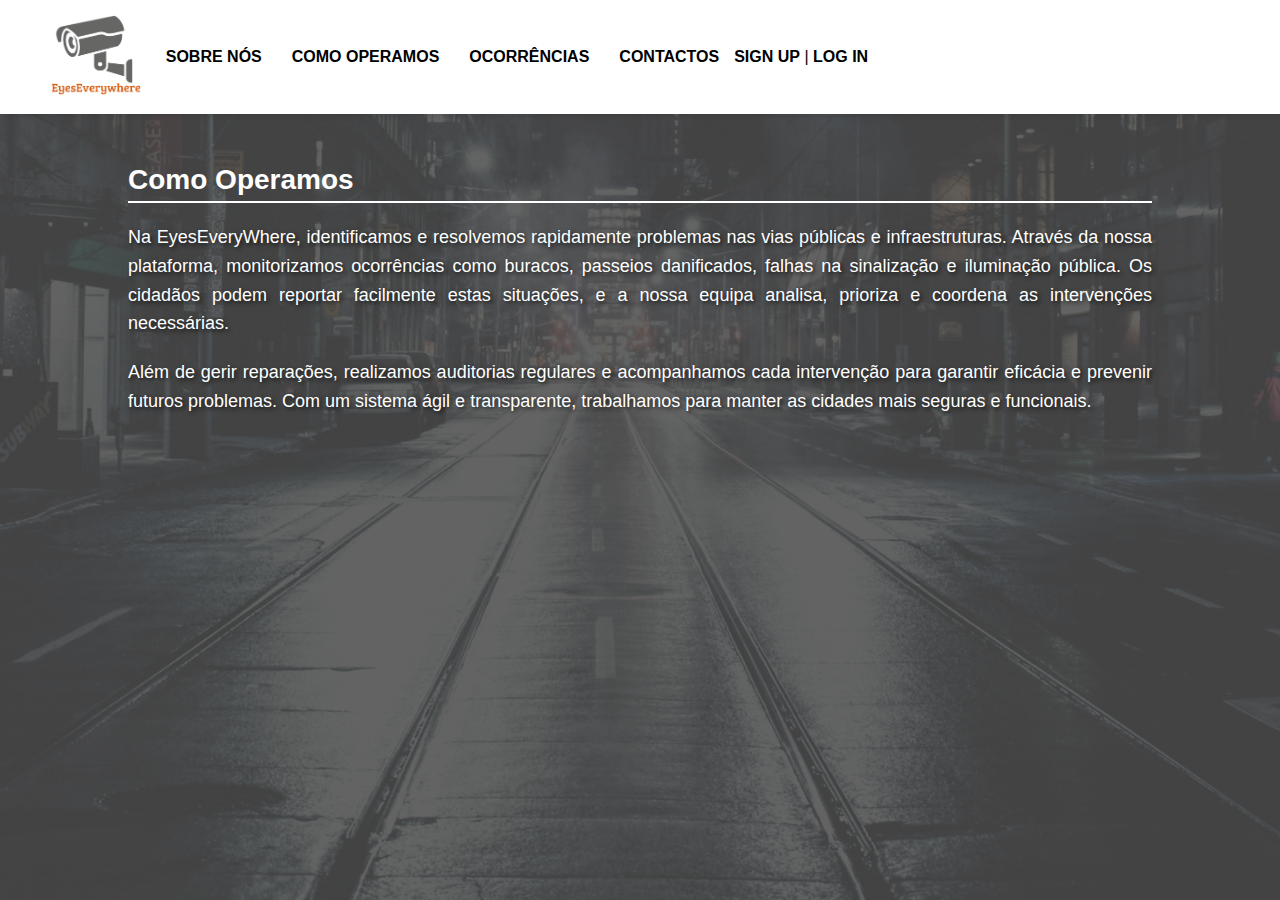
<file: comooperamos.html>
<!DOCTYPE html>
<html lang="pt">
<head>
    <meta charset="UTF-8">
    <meta name="viewport" content="width=device-width, initial-scale=1.0">
    <title>Como Operamos</title>
    <link rel="stylesheet" href="css/stylesobre.css">
</head>
<body>
    <header>
        <div class="logo">
            <a href="index.html">
                <img src="imagens/logo.png" alt="EyesEverywhere">
            </a>
        
        </div>
        <nav>
            <ul>
                <li><a href="sobre.html">SOBRE NÓS</a></li>
                <li><a href="comooperamos.html">COMO OPERAMOS</a></li>
                <li><a href="ocorrencias.html">OCORRÊNCIAS</a></li>
                <li><a href="contactos.html">CONTACTOS</a></li>
            </ul>
        </nav>
        <div class="auth-links">
            <a href="signup.html">SIGN UP</a> | <a href="login.html">LOG IN</a>
        </div>

        <div class="user-area" style="display: flex; align-items: center; gap: 12px; margin-left: auto; color: black; font-weight: bold; font-size: 16px; padding-right: 30px;">
            <span id="user-info"></span>
            <button id="logout-btn" style="display: none; background: none; border: none; color: black; font-weight: bold; font-size: 16px; cursor: pointer;">Logout</button>
        </div>
    </header>
    <main>
        <div class="container">
            <h1 class='titulo'>Como Operamos</h1>
            <p class="texto">
                Na EyesEveryWhere, identificamos e resolvemos rapidamente problemas nas vias públicas e infraestruturas. 
                Através da nossa plataforma, monitorizamos ocorrências como buracos, passeios danificados, falhas na sinalização e iluminação pública. 
                Os cidadãos podem reportar facilmente estas situações, e a nossa equipa analisa, prioriza e coordena as intervenções necessárias.
            <p class="texto">
                Além de gerir reparações, realizamos auditorias regulares e acompanhamos cada intervenção para garantir eficácia e prevenir futuros problemas. 
                Com um sistema ágil e transparente, trabalhamos para manter as cidades mais seguras e funcionais.

        </div>
    </main>

    <script>
        window.onload = function () {
          const userName = localStorage.getItem("userName");
          const authLinks = document.querySelector(".auth-links");
          const userInfo = document.getElementById("user-info");
          const logoutBtn = document.getElementById("logout-btn");
        
          if (userName) {
            if (authLinks) authLinks.style.display = "none"; // Esconde "Sign Up | Log In"
            if (userInfo) userInfo.textContent = `Olá, ${userName}`; // Mostra o nome
            if (logoutBtn) logoutBtn.style.display = "inline"; // Mostra o botão Logout
          }
        
          if (logoutBtn) {
            logoutBtn.addEventListener("click", function () {
              localStorage.removeItem("userName");
              window.location.href = "index.html";
            });
          }
        
          // Scroll ao clicar no botão de seta
          const scrollBtn = document.getElementById("scrollButton");
          if (scrollBtn) {
            scrollBtn.addEventListener("click", function () {
              document.querySelector(".estatisticas").scrollIntoView({ behavior: "smooth" });
            });
          }
        
          // Atualiza estatísticas de satisfação
          atualizarDisplaySatisfacao();
        };
    </script>
        
        
</body>
</html>
</file>
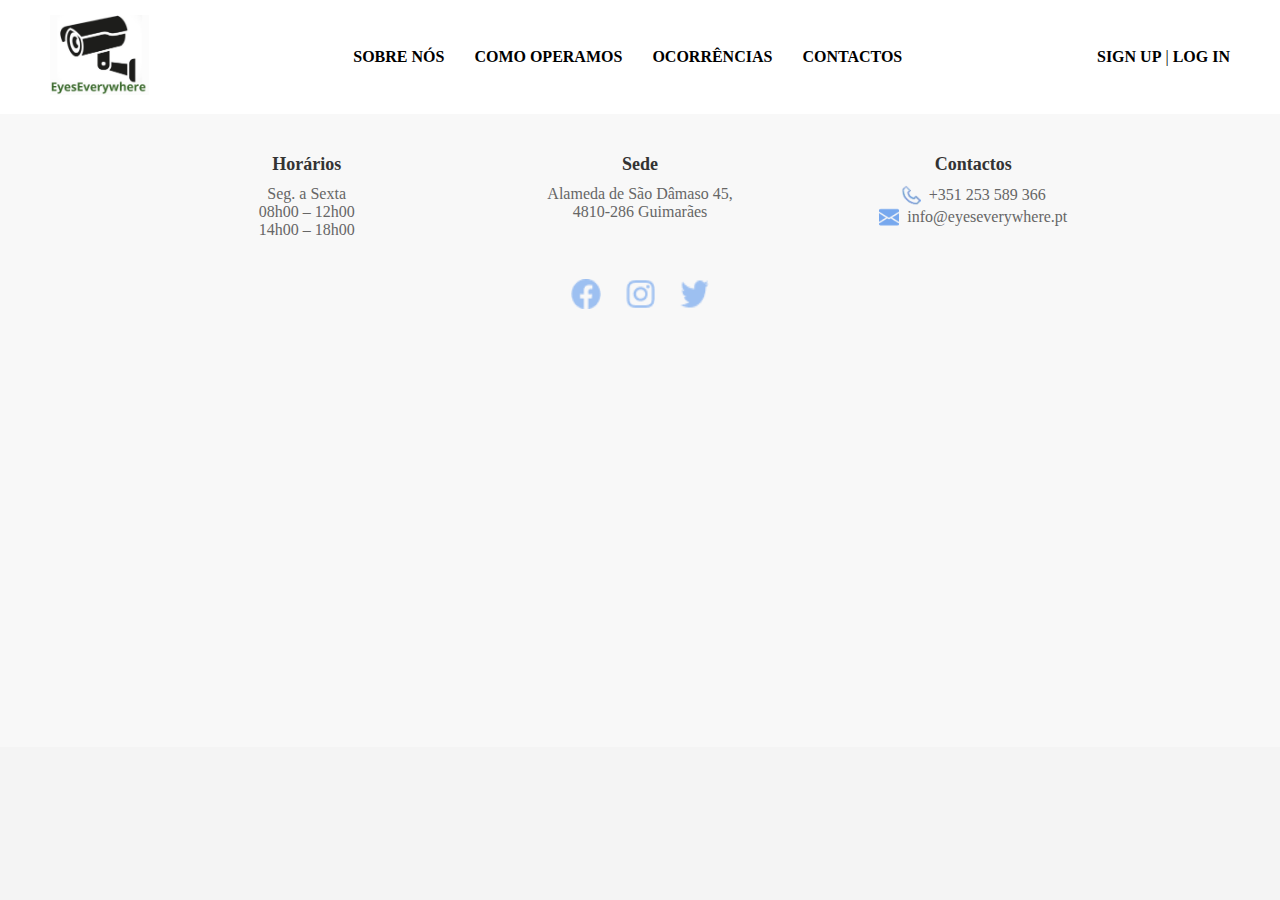
<file: contactos.html>
<!DOCTYPE html>
<html lang="pt">
<head>
    <meta charset="UTF-8">
    <meta name="viewport" content="width=device-width, initial-scale=1.0">
    <title>EyesEverywhere</title>
    <link rel="stylesheet" href="styles.css">
    <link rel="stylesheet" href="stylecontacto.css">
</head>
<body>
    <header>
        <div class="logo">
            <a href="index.html">
                <img src="logo.jpg" alt="EyesEverywhere">
            </a>
        
        </div>
        <nav>
            <ul>
                <li><a href="sobre.html">SOBRE NÓS</a></li>
                <li><a href="comooperamos.html">COMO OPERAMOS</a></li>
                <li><a href="ocorrencias.html">OCORRÊNCIAS</a></li>
                <li><a href="contactos.html">CONTACTOS</a></li>
            </ul>
        </nav>
        <div class="auth-links">
            <a href="signup.html">SIGN UP</a> | <a href="login.html">LOG IN</a>
        </div>
    </header>
    <main>
       

            <footer>
                <div class="footer-container">
                    <div class="footer-section">
                        <h3>Horários</h3>
                        <p>Seg. a Sexta</p>
                        <p>08h00 – 12h00</p>
                        <p>14h00 – 18h00</p>
                    </div>
            
                    <div class="footer-section">
                        <h3>Sede</h3>
                        <p>Alameda de São Dâmaso 45,</p>
                        <p>4810-286 Guimarães</p>
                    </div>
            
                    <div class="footer-section">
                        <h3>Contactos</h3>
                        <p><img src="telefone.png" alt="Telefone"> +351 253 589 366</p>
                        <p><img src="email.png" alt="E-mail"> info@eyeseverywhere.pt</p>
                    </div> 
                </div>
            
                <div class="social-media">
                    <a href="#"><img src="Vector.png" alt="Facebook"></a>
                    <a href="#"><img src="ant-design_instagram-outlined.png" alt="Instagram"></a>
                    <a href="#"><img src="ant-design_twitter-outlined.png" alt= Twitter"></a>
                </div>
            
                <div class="map-container">
                    <iframe 
                        src="https://www.google.com/maps/embed?pb=!1m18!1m12!1m3!1d3123.931517447219!2d-8.289683484309572!3d41.4440703792606!2m3!1f0!2f0!3f0!3m2!1i1024!2i768!4f13.1!3m3!1m2!1s0xd24f61b7dbb50ab%3A0x21b3ef7a923d8c9a!2sAlameda%20de%20S%C3%A3o%20D%C3%A2maso%2045%2C%204810-286%20Guimar%C3%A3es!5e0!3m2!1spt-BR!2spt!4v1712345678901"
                        width="100%" 
                        height="350" 
                        style="border:0;" 
                        allowfullscreen="" 
                        loading="lazy">
                    </iframe>
                </div>
            </footer>
            
        </section>
    </main>
</body>
</html>
</file>
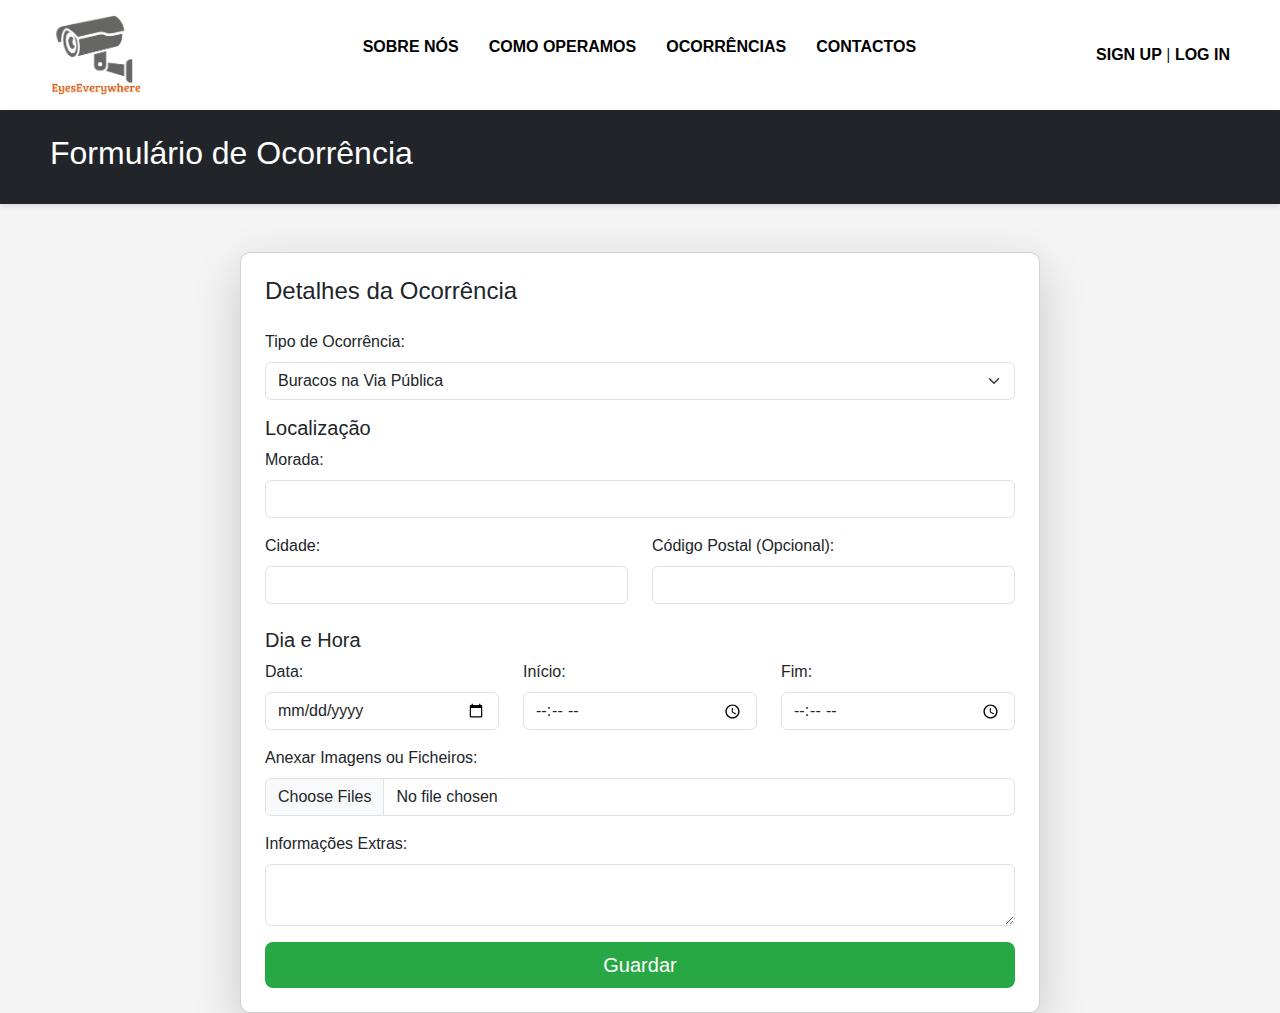
<file: formulario.html>
<!DOCTYPE html>
<html lang="pt">
<head>
    <meta charset="UTF-8">
    <meta name="viewport" content="width=device-width, initial-scale=1.0">
    <title>Formulário de Ocorrência</title>
    <link href="https://cdn.jsdelivr.net/npm/bootstrap@5.3.0/dist/css/bootstrap.min.css" rel="stylesheet">
    <link rel="stylesheet" href="css/stylesformulario.css">
</head>
<body>

    <header>
        <div class="logo">
            <a href="index.html">
                <img src="imagens/logo.png" alt="EyesEverywhere">
            </a>
        </div>
        <nav>
            <ul>
                <li><a href="sobre.html">SOBRE NÓS</a></li>
                <li><a href="comooperamos.html">COMO OPERAMOS</a></li>
                <li><a href="ocorrencias.html">OCORRÊNCIAS</a></li>
                <li><a href="contactos.html">CONTACTOS</a></li>
            </ul>
        </nav>
        <div class="auth-links">
            <a href="signup.html">SIGN UP</a> | <a href="login.html">LOG IN</a>
        </div>
    </header>

    <!-- Cabeçalho -->
    <header class="text-center bg-dark text-white py-4">
        <h2>Formulário de Ocorrência</h2>
        <p class="text-primary"></p>
    </header>

    <!-- Formulário dentro de um card centralizado -->
    <div class="container d-flex justify-content-center mt-5">
        <div class="card p-4 shadow-lg" style="width: 50rem;">
            <h4 class="mb-4">Detalhes da Ocorrência</h4>
            <form action="submit.html" method="POST" enctype="multipart/form-data">



                
                <!-- Tipo de Ocorrência -->
                <div class="mb-3">
                    <label for="tipo" class="form-label">Tipo de Ocorrência:</label>
                    <select id="tipo" name="tipo" class="form-select">
                        <option value="Buracos na Via Pública">Buracos na Via Pública</option>
                        <option value="Postes caídos ou inclinados">Postes caídos ou inclinados</option>
                        <option value="Sinalização">Sinalização</option>
                        <option value="Obstruções na Via Pública">Obstruções na Via Pública</option>
                        <option value="Esgoto a céu aberto">Esgoto a céu aberto</option>
                        <option value="Falhas no Passeio">Falhas no Passeio</option>
                    </select>
                </div>                

                <!-- Localização -->
                <h5>Localização</h5>
                <div class="mb-3">
                    <label for="morada" class="form-label">Morada:</label>
                    <input type="text" id="morada" name="morada" class="form-control">
                </div>

                <div class="row">
                    <div class="col-md-6">
                        <label for="cidade" class="form-label">Cidade:</label>
                        <input type="text" id="cidade" name="cidade" class="form-control">
                    </div>
                    <div class="col-md-6">
                        <label for="codigo_postal" class="form-label">Código Postal (Opcional):</label>
                        <input type="text" id="codigo_postal" name="codigo_postal" class="form-control">
                    </div>
                </div>

                <!-- Data e Hora -->
                <h5 class="mt-4">Dia e Hora</h5>
                <div class="row">
                    <div class="col-md-4">
                        <label for="data" class="form-label">Data:</label>
                        <input type="date" id="data" name="data" class="form-control">
                    </div>
                    <div class="col-md-4">
                        <label for="inicio" class="form-label">Início:</label>
                        <input type="time" id="inicio" name="inicio" class="form-control">
                    </div>
                    <div class="col-md-4">
                        <label for="fim" class="form-label">Fim:</label>
                        <input type="time" id="fim" name="fim" class="form-control">
                    </div>
                </div>

                <!-- Upload de Ficheiros -->
                <div class="mb-3 mt-3">
                    <label for="ficheiro" class="form-label">Anexar Imagens ou Ficheiros:</label>
                    <input type="file" id="ficheiro" name="ficheiros[]" class="form-control" multiple>
                </div>


                <!-- Informações Extras -->
                <div class="mb-3 mt-3">
                    <label for="informacoes" class="form-label">Informações Extras:</label>
                    <textarea id="informacoes" name="informacoes" class="form-control"></textarea>
                </div>

                <!-- Botão -->
                <div class="d-grid">
                    <button type="submit" class="btn btn-success btn-lg">Guardar</button>
                </div>

            </form>
        </div>
    </div>

    <script>
        window.onload = function() {
            const params = new URLSearchParams(window.location.search);
            const tipoOcorrencia = params.get("tipo");
            if (tipoOcorrencia) {
                const selectElement = document.getElementById("tipo");
                for (let option of selectElement.options) {
                    if (option.value === tipoOcorrencia) {
                        selectElement.value = tipoOcorrencia;
                        break;
                    }
                }
            }
        };
    </script>

    <script src="https://cdn.jsdelivr.net/npm/bootstrap@5.3.0/dist/js/bootstrap.bundle.min.js"></script>
</body>
</html>
</file>
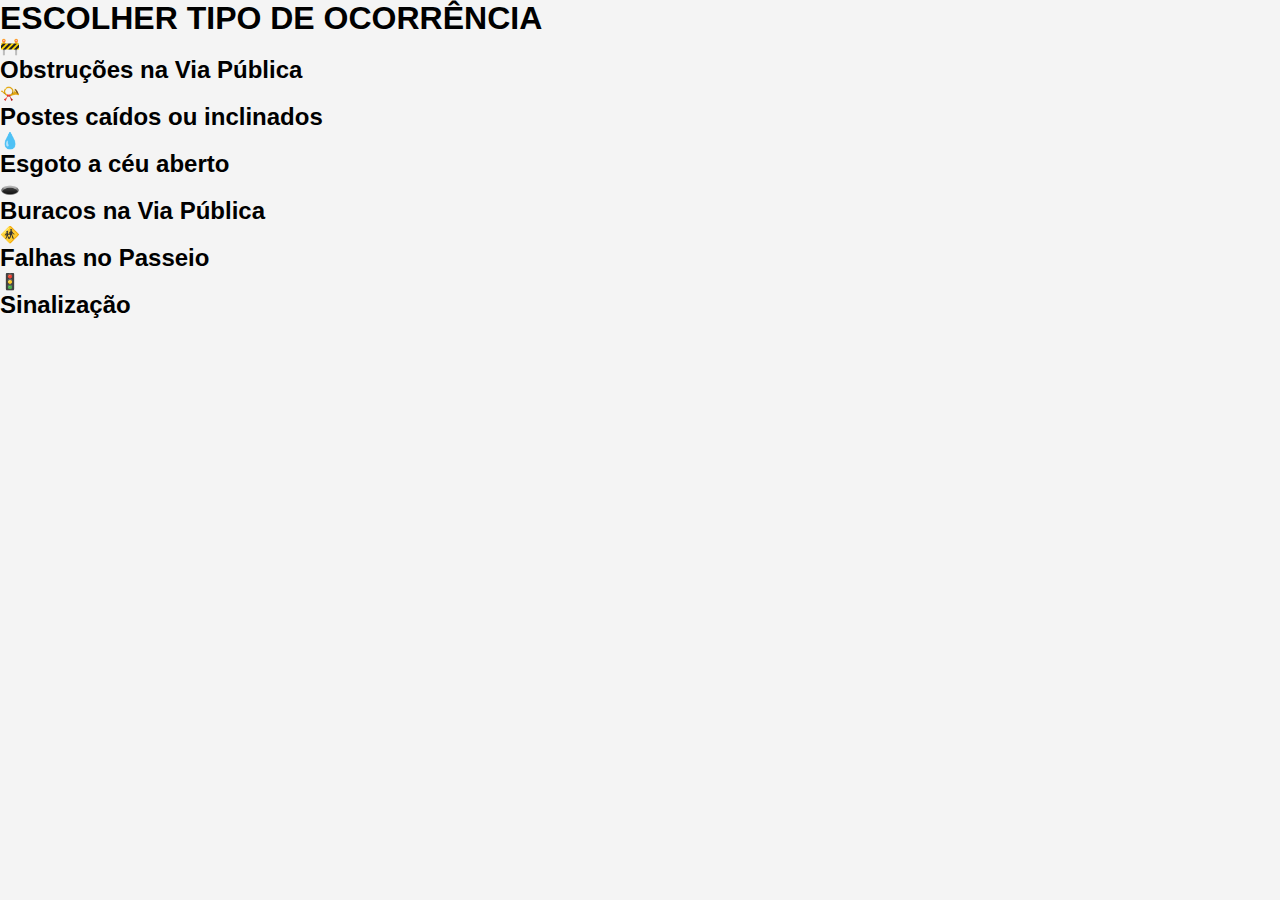
<file: joana.html>
<!DOCTYPE html>
<html lang="pt">
<head>
    <meta charset="UTF-8">
    <meta name="viewport" content="width=device-width, initial-scale=1.0">
    <title>Tipos de Ocorrência</title>
    <link rel="stylesheet" href="styles.css">
</head>
<body>
    <div class="container">
        <h1>ESCOLHER TIPO DE OCORRÊNCIA</h1>
        
        <div class="options-grid">
            <div class="option-card">
                <div class="option-icon">🚧</div>
                <h2>Obstruções na Via Pública</h2>
            </div>
            
            <div class="option-card">
                <div class="option-icon">📯</div>
                <h2>Postes caídos ou inclinados</h2>
            </div>
            
            <div class="option-card">
                <div class="option-icon">💧</div>
                <h2>Esgoto a céu aberto</h2>
            </div>
            
            <div class="option-card">
                <div class="option-icon">🕳️</div>
                <h2>Buracos na Via Pública</h2>
            </div>
            
            <div class="option-card">
                <div class="option-icon">🚸</div>
                <h2>Falhas no Passeio</h2>
            </div>
            
            <div class="option-card">
                <div class="option-icon">🚦</div>
                <h2>Sinalização</h2>
            </div>
        </div>
    </div>
</body>
</html>
</file>
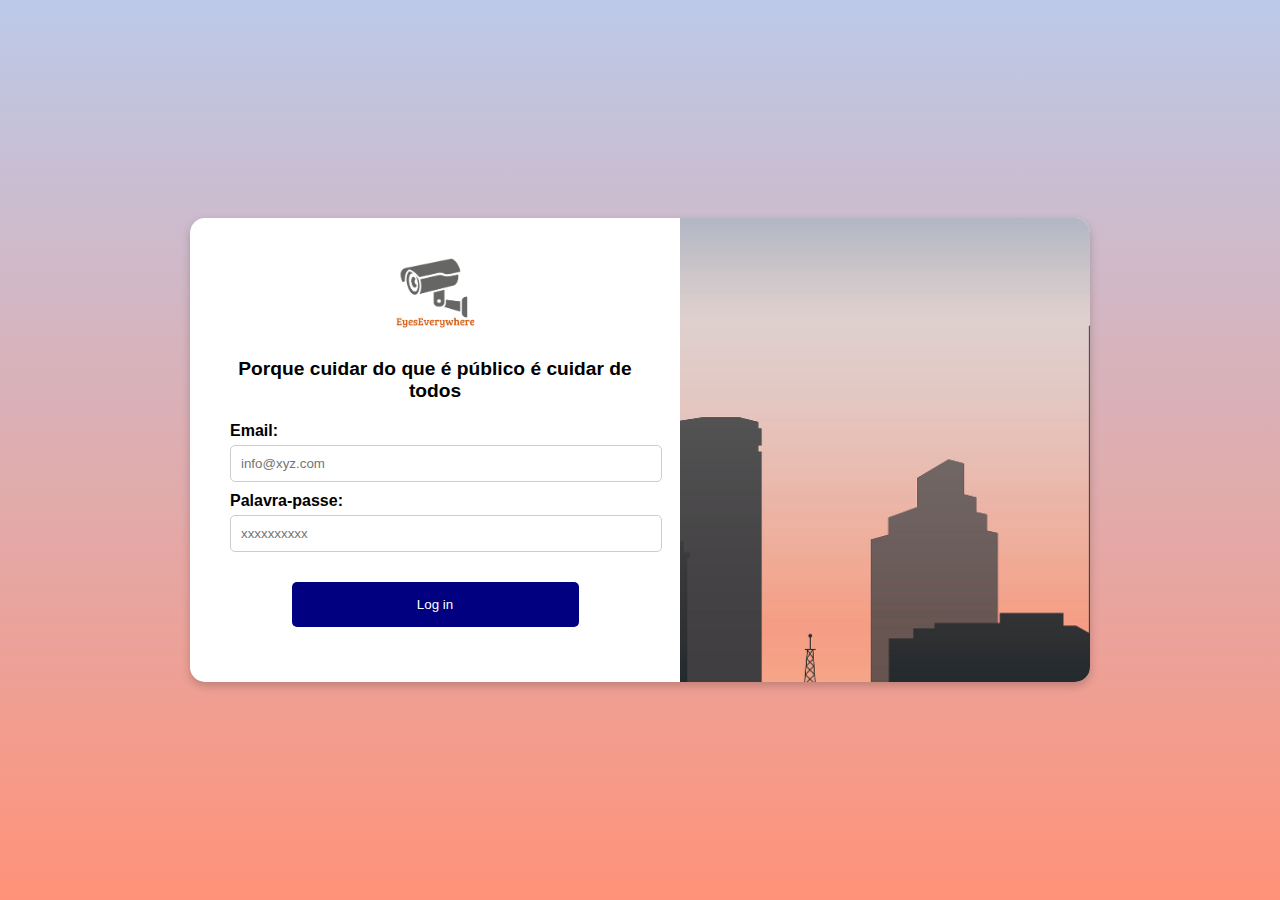
<file: login.html>
<!DOCTYPE html>
<html lang="pt">
<head>
    <meta charset="UTF-8" />
    <meta name="viewport" content="width=device-width, initial-scale=1.0" />
    <title>Log in - EyesEverywhere</title>
    <link rel="stylesheet" href="css/stylelogin.css">
    <link rel="icon" href="/Back-Office/Gestor/Imagens/logo.png" type="image/x-icon" />
    <script src="https://accounts.google.com/gsi/client" async defer></script>
</head>
<body>
    <!-- Mensagem de feedback -->
    <div id="feedback-message" class="feedback-message"></div>

    <div class="login-container">
        <div class="login-box">
            <a href="index.html">
                <img src="imagens/logo.png" alt="EyesEverywhere" class="logo">
            </a>              
            <h2>Porque cuidar do que é público é cuidar de todos</h2>
            <form id="loginForm">
                <label for="email">Email:</label>
                <input type="email" id="email" name="email" placeholder="info@xyz.com" required>
                
                <label for="password">Palavra-passe:</label>
                <input type="password" id="password" name="password" placeholder="xxxxxxxxxx" required>
                
                <button type="submit" class="login-btn">Log in</button>
            </form>

            <!-- Google Sign-In -->
            <div class="google-login">
                <div id="g_id_onload"
                    data-client_id="723281601761-a8uc1h6aftjl6sn6jdbtc2h7o07no9dm.apps.googleusercontent.com"
                    data-callback="handleCredentialResponse">
                </div>
                <div id="g_id_signin" data-type="standard" data-size="large" data-width="300"></div>
            </div>
        </div>

        <div class="image-container"></div>
    </div>

    <script>
        // Lista de emails autorizados a fazer login com Google
        const emailAutorizado = [
            "ljvieirafernandes@gmail.com",
            "edunas04@gmail.com",
            "joaninharibeiro2004@gmail.com",
            "gpiaia@hotmail.com",
            "franciscaribeiro200@gmail.com",
            "raquel.pereira.cardoso@gmail.com"
        ];

        
        // Valida se o email e password correspondem a um utilizador guardado no localStorage
        function validarLogin(email, password) {
            const users = JSON.parse(localStorage.getItem("users")) || [];
            return users.find(user => user.email === email && user.password === password);
        }

        document.getElementById("loginForm").addEventListener("submit", function(event) {
            event.preventDefault();

            const email = document.getElementById("email").value;
            const password = document.getElementById("password").value;

            const user = validarLogin(email, password);

            if (user) {
                localStorage.setItem("userName", user.nome);
                localStorage.setItem("userEmail", user.email);
                showFeedbackMessage(`Bem-vindo, ${user.nome}!`, 'success');
                setTimeout(() => {
                    const destino = localStorage.getItem("redirectAfterLogin");
                    if (destino) {
                        localStorage.removeItem("redirectAfterLogin");
                        window.location.href = destino;
                    } else {
                        window.location.href = "index.html";
                    }
                }, 2000);
            } else {
                showFeedbackMessage("Credenciais inválidas.", 'error');
            }
        });


        function handleCredentialResponse(response) {
            const data = JSON.parse(atob(response.credential.split('.')[1]));
            const emailGoogle = data.email;
            const nomeGoogle = data.name;

            if (emailAutorizado.includes(emailGoogle)) {
                showFeedbackMessage(`Bem-vindo, ${nomeGoogle}!`, 'success');
                localStorage.setItem("userName", nomeGoogle);
                localStorage.setItem("userEmail", emailGoogle);

                setTimeout(() => {
                    const destino = localStorage.getItem("redirectAfterLogin");
                    if (destino) {
                        localStorage.removeItem("redirectAfterLogin");
                        window.location.href = destino;
                    } else {
                        window.location.href = "index.html";
                    }
                }, 2000);
            } else {
                showFeedbackMessage("Este email não está autorizado a fazer login com Google.", 'error');
            }
        }


        window.onload = function () {
            google.accounts.id.initialize({
                client_id: "723281601761-a8uc1h6aftjl6sn6jdbtc2h7o07no9dm.apps.googleusercontent.com",
                callback: handleCredentialResponse
            });

            google.accounts.id.renderButton(
                document.getElementById("g_id_signin"),
                {
                    theme: "outline",
                    size: "large",
                    width: "300"
                }
            );
        };

        function showFeedbackMessage(message, type = 'success') {
            const feedbackMessage = document.getElementById('feedback-message');
            feedbackMessage.innerHTML = message;
            feedbackMessage.className = 'feedback-message ' + type;
            feedbackMessage.style.display = 'flex';

            setTimeout(() => {
                feedbackMessage.style.display = 'none';
            }, 3000);
        }
    </script>
</body>
</html>
</file>
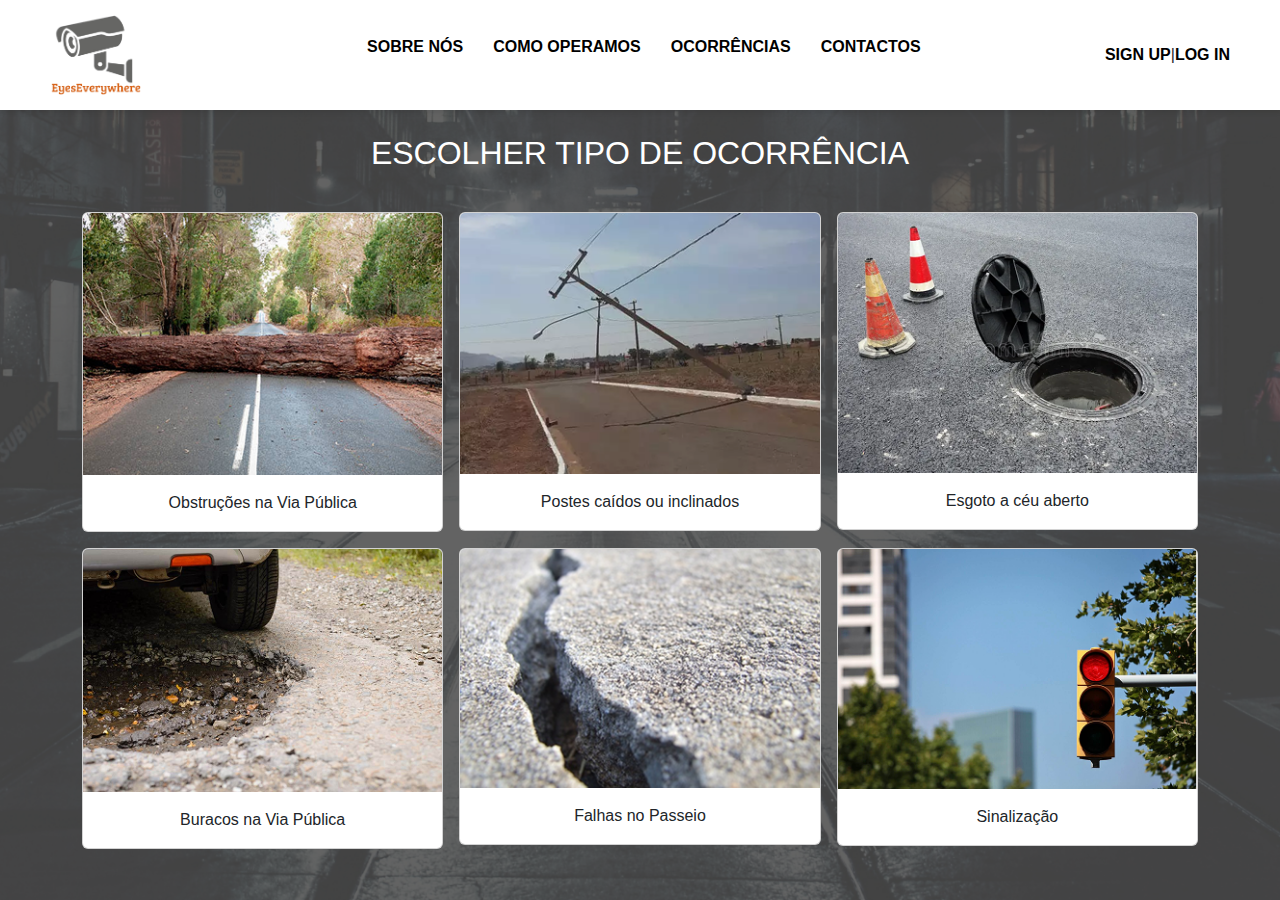
<file: ocorrencias.html>
<!DOCTYPE html>
<html lang="pt">
<head>
    <meta charset="UTF-8">
    <meta name="viewport" content="width=device-width, initial-scale=1.0">
    <title>Ocorrências</title>
    <link rel="stylesheet" href="https://cdn.jsdelivr.net/npm/bootstrap@5.3.0/dist/css/bootstrap.min.css">
    <link rel="stylesheet" href="css/stylesocorrencias.css">
    <link rel="icon" href="/Back-Office/Gestor/Imagens/logo.png" type="image/x-icon" />
</head>
<body>

    <header>
        <div class="logo">
            <a href="index.html">
                <img src="imagens/logo.png" alt="EyesEverywhere">
            </a>
        
        </div>
        <nav>
            <ul>
                <li><a href="sobre.html">SOBRE NÓS</a></li>
                <li><a href="comooperamos.html">COMO OPERAMOS</a></li>
                <li><a href="ocorrencias.html">OCORRÊNCIAS</a></li>
                <li><a href="contactos.html">CONTACTOS</a></li>
            </ul>
        </nav>
        <div class="auth-links">
            <a href="signup.html">SIGN UP</a> | <a href="login.html">LOG IN</a>
        </div>

        <div class="user-area" style="display: flex; align-items: center; gap: 12px; margin-left: auto; color: black; font-weight: bold; font-size: 16px; padding-right: 30px;">
            <span id="user-info"></span>
            <div class="notificacoes">
        <div class="icon-wrapper">
          <img src="imagens/sino.png" alt="Notificações" class="icon-sino" style="width: 24px;">
          <span class="contador" id="contador-notificacoes">2</span>
        </div>
       <div id="caixa-notificacoes" class="caixa-notificacoes oculto">
          <p><strong>Ocorrência:</strong> aceite - Buraco na estrada</p>
          <p><strong>Ocorrência:</strong> rejeitada - Falha no passeio</p>
        </div>
      </div>
            <button id="logout-btn" style="display: none; background: none; border: none; color: black; font-weight: bold; font-size: 16px; cursor: pointer;">Logout</button>
        </div>
    </header>

    <main class="container mt-4">
        <h2 class="text-center text-white">ESCOLHER TIPO DE OCORRÊNCIA</h2>
        <div class="row mt-4 g-3">
            <div class="col-md-4">
                <a href="#" class="card ocorrencia" data-url="formulario.html?tipo=Obstruções na Via Pública">
                    <img src="imagens/obstrucoes.png" class="card-img-top" alt="Obstruções na Via Pública">
                    <div class="card-body">
                        <p class="card-text text-center">Obstruções na Via Pública</p>
                    </div>
                </a>
            </div>
            <div class="col-md-4">
                <a href="#" class="card ocorrencia" data-url="formulario.html?tipo=Postes caídos ou inclinados">
                    <img src="imagens/postes.png" class="card-img-top" alt="Postes caídos ou inclinados">
                    <div class="card-body">
                        <p class="card-text text-center">Postes caídos ou inclinados</p>
                    </div>
                </a>
            </div>
            <div class="col-md-4">
                <a href="#" class="card ocorrencia" data-url="formulario.html?tipo=Esgoto a céu aberto">
                    <img src="imagens/esgoto.png" class="card-img-top" alt="Esgoto a céu aberto">
                    <div class="card-body">
                        <p class="card-text text-center">Esgoto a céu aberto</p>
                    </div>
                </a>
            </div>
            <div class="col-md-4">
                <a href="#" class="card ocorrencia" data-url="formulario.html?tipo=Buracos na Via Pública">
                    <img src="imagens/buracos.png" class="card-img-top" alt="Buracos na Via Pública">
                    <div class="card-body">
                        <p class="card-text text-center">Buracos na Via Pública</p>
                    </div>
                </a>
            </div>
            <div class="col-md-4">
                <a href="#" class="card ocorrencia" data-url="formulario.html?tipo=Falhas no Passeio">
                    <img src="imagens/falhas.png" class="card-img-top" alt="Falhas no Passeio">
                    <div class="card-body">
                        <p class="card-text text-center">Falhas no Passeio</p>
                    </div>
                </a>
            </div>
            <div class="col-md-4">
                <a href="#" class="card ocorrencia" data-url="formulario.html?tipo=Sinalização">
                    <img src="imagens/sinalizacao.png" class="card-img-top" alt="Sinalização">
                    <div class="card-body">
                        <p class="card-text text-center">Sinalização</p>
                    </div>
                </a>
            </div>
        </div>
    </main>

    <script>
        document.addEventListener("DOMContentLoaded", function () {
            const cards = document.querySelectorAll(".ocorrencia");
        
            cards.forEach(card => {
                card.addEventListener("click", function (e) {
                    e.preventDefault(); // Impede o redirecionamento imediato
                    const destino = this.getAttribute("data-url");
        
                    const userName = localStorage.getItem("userName");
        
                    if (userName) {
                        // Se tiver sessão iniciada, segue direto
                        window.location.href = destino;
                    } else {
                        // Caso não tenha, guarda o destino e vai para o login
                        localStorage.setItem("redirectAfterLogin", destino);
                        window.location.href = "login.html";
                    }
                });
            });
        });
    </script>
        

    <script>
        window.onload = function () {
  const userName = localStorage.getItem("userName");
  const authLinks = document.querySelector(".auth-links");
  const userInfo = document.getElementById("user-info");
  const logoutBtn = document.getElementById("logout-btn");
  const userArea = document.querySelector(".user-area");
  const notificacoes = document.querySelector(".notificacoes");

  if (userName) {
    if (authLinks) authLinks.style.display = "none"; // Oculta login/signup
    if (userInfo) userInfo.textContent = `Olá, ${userName}`;
    if (logoutBtn) logoutBtn.style.display = "inline";
    if (userArea) userArea.style.display = "flex";
    if (notificacoes) notificacoes.style.display = "block";  // Mostra o sino
  } else {
    if (authLinks) authLinks.style.display = "flex"; // Mostra login/signup
    if (userArea) userArea.style.display = "none";
    if (notificacoes) notificacoes.style.display = "none";  // Esconde o sino
  }

  if (logoutBtn) {
    logoutBtn.addEventListener("click", function () {
      localStorage.removeItem("userName");
      window.location.href = "index.html";
    });
  }
        
        // Scroll ao clicar no botão de seta
        const scrollBtn = document.getElementById("scrollButton");
        if (scrollBtn) {
            scrollBtn.addEventListener("click", function () {
            document.querySelector(".estatisticas").scrollIntoView({ behavior: "smooth" });
            });
        }
        
        // Atualiza estatísticas de satisfação
        atualizarDisplaySatisfacao();
        };
    </script>
    
    
</body>
</html>
</file>
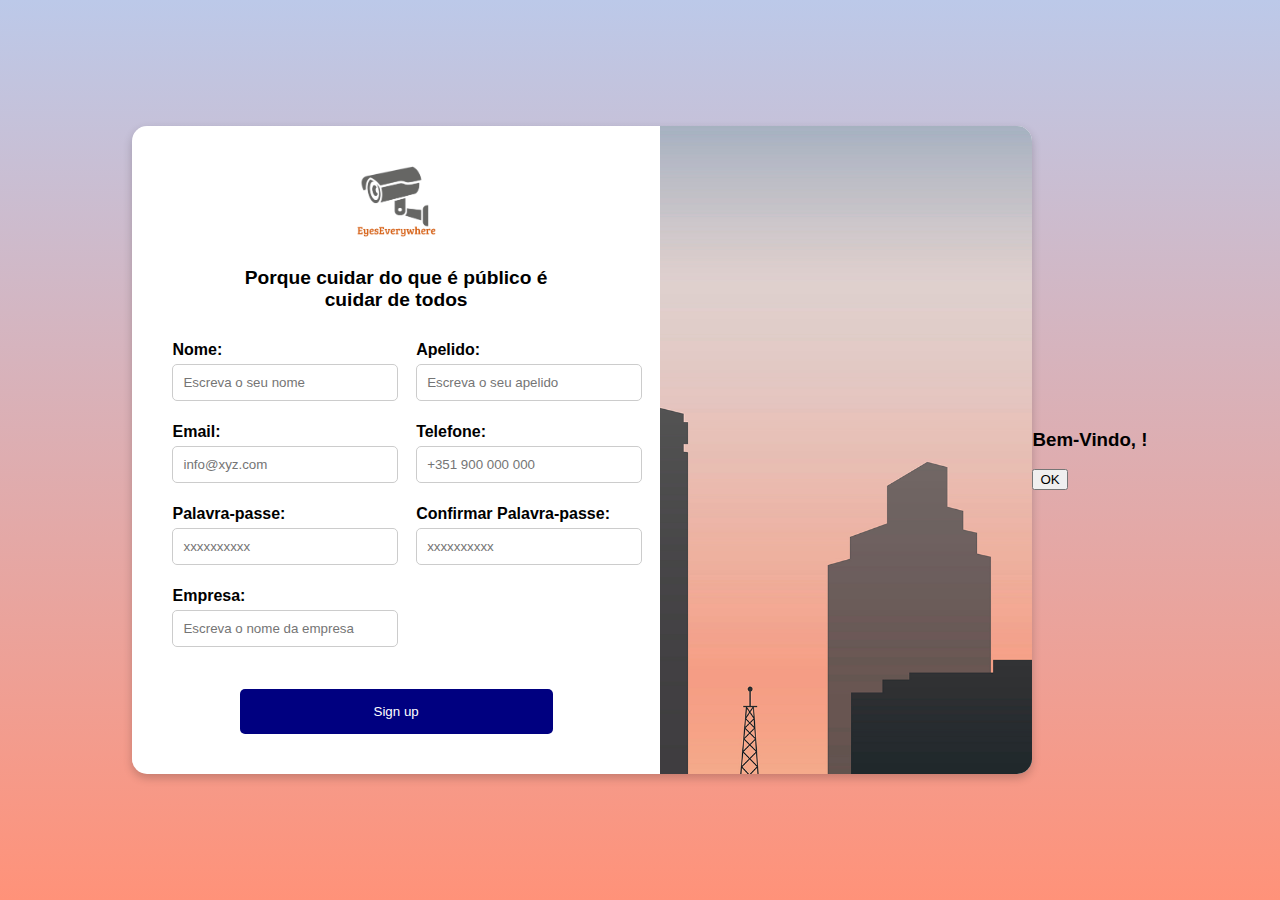
<file: signup.html>
<!DOCTYPE html>
<html lang="pt">
<head>
    <meta charset="UTF-8">
    <meta name="viewport" content="width=device-width, initial-scale=1.0">
    <title>Sign up - EyesEverywhere</title>
    <link rel="stylesheet" href="css/stylessignup.css">
    <link rel="icon" href="/Back-Office/Gestor/Imagens/logo.png" type="image/x-icon" />
</head>
<body>
    <div class="login-container">
        <div class="login-box">
            <a href="index.html">
                <img src="imagens/logo.png" alt="EyesEverywhere" class="logo">
            </a>              
            <h2>Porque cuidar do que é público é<br>cuidar de todos</h2>
            
            <form id="signup-form">
                <div class="row">
                    <div class="column">
                        <label for="nome">Nome:</label>
                        <input type="text" id="nome" name="nome" placeholder="Escreva o seu nome" required>

                        <label for="email">Email:</label>
                        <input type="email" id="email" name="email" placeholder="info@xyz.com" required>

                        <label for="password">Palavra-passe:</label>
                        <input type="password" id="password" name="password" placeholder="xxxxxxxxxx" required>

                        <label for="empresa">Empresa:</label>
                        <input type="text" id="empresa" name="empresa" placeholder="Escreva o nome da empresa">
                    </div>

                    <div class="column">
                        <label for="apelido">Apelido:</label>
                        <input type="text" id="apelido" name="apelido" placeholder="Escreva o seu apelido" required>

                        <label for="telefone">Telefone:</label>
                        <input type="text" id="telefone" name="telefone" placeholder="+351 900 000 000" required>

                        <label for="confirm-password">Confirmar Palavra-passe:</label>
                        <input type="password" id="confirm-password" name="confirm-password" placeholder="xxxxxxxxxx" required>
                    </div>
                </div>

                <button type="submit" class="login-btn">Sign up</button>
            </form>
        </div>

        <div class="image-container"></div>
    </div>

    <!-- Modal de Sucesso -->
    <div id="welcomeModal" class="modal">
        <div class="modal-content">
            <h3>Bem-Vindo, <span id="welcome-name"></span>!</h3>
            <button id="closeModalBtn">OK</button>
        </div>
    </div>

    <script>
        // Verificação de email
        function checkEmailExistence(email) {
            const existingUsers = JSON.parse(localStorage.getItem('users')) || [];
            return existingUsers.some(user => user.email === email);
        }

        // Adicionar novo usuário ao localStorage
        function addUserToLocalStorage(user) {
            const existingUsers = JSON.parse(localStorage.getItem('users')) || [];
            existingUsers.push(user);
            localStorage.setItem('users', JSON.stringify(existingUsers));
        }

        // Função para exibir o modal de sucesso
        function showWelcomeModal(name) {
            document.getElementById('welcome-name').innerText = name;
            document.getElementById('welcomeModal').style.display = 'flex';
        }

        // Fechar o modal e redirecionar para a página inicial
        document.getElementById('closeModalBtn').addEventListener('click', () => {
            window.location.href = 'login.html'; // Redireciona para a página index.html
        });

        // Função de validação e envio do formulário
        document.getElementById('signup-form').addEventListener('submit', function(e) {
            e.preventDefault(); // Impede o envio do formulário padrão

            const nome = document.getElementById('nome').value;
            const apelido = document.getElementById('apelido').value;
            const email = document.getElementById('email').value;
            const password = document.getElementById('password').value;
            const confirmPassword = document.getElementById('confirm-password').value;

            // Verificação de email
            if (checkEmailExistence(email)) {
                alert('Este email já está a ser utilizado!');
                return;
            }

            // Verificação de correspondência das senhas
            if (password !== confirmPassword) {
                alert('As senhas não correspondem!');
                return;
            }

            // Criar o objeto de usuário
            const user = {
                nome: nome,
                apelido: apelido,
                email: email,
                password: password,
                empresa: document.getElementById('empresa').value,
                telefone: document.getElementById('telefone').value
            };

            // Adicionar usuário ao localStorage
            addUserToLocalStorage(user);

            // Exibir mensagem de boas-vindas
            showWelcomeModal(nome);
        });
    </script>
</body>
</html>
</file>
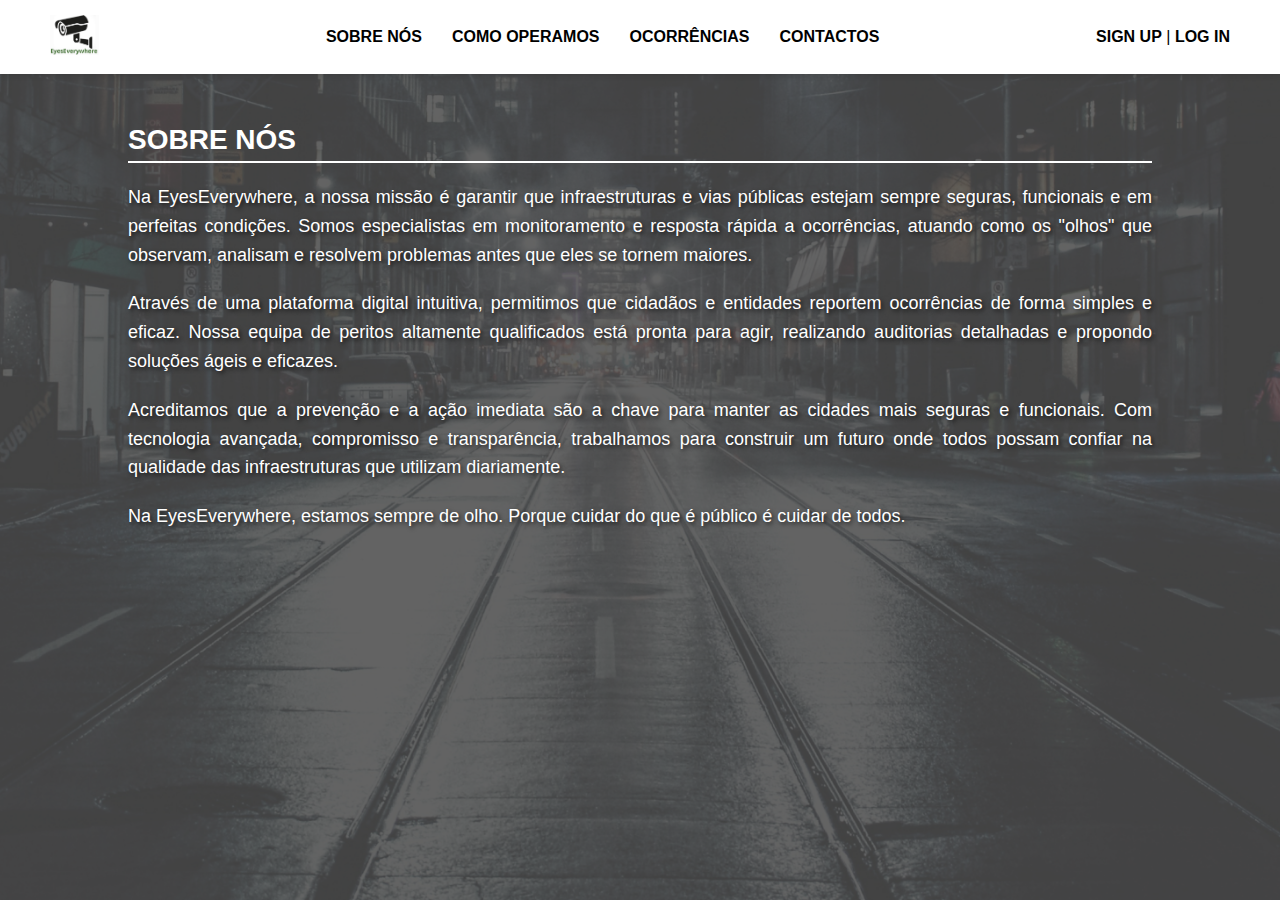
<file: sobre.html>
<!DOCTYPE html>
<html lang="pt">
<head>
    <meta charset="UTF-8">
    <meta name="viewport" content="width=device-width, initial-scale=1.0">
    <title>EyesEverywhere</title>
    <link rel="stylesheet" href="stylesobreeoperamos.css">

</head>
<body>
    <header>
        <div class="logo">
            <a href="index.html">
                <img src="logo.jpg" alt="EyesEverywhere">
            </a>
        
        </div>
        <nav>
            <ul>
                <li><a href="sobre.html">SOBRE NÓS</a></li>
                <li><a href="comooperamos.html">COMO OPERAMOS</a></li>
                <li><a href="ocorrencias.html">OCORRÊNCIAS</a></li>
                <li><a href="contactos.html">CONTACTOS</a></li>
            </ul>
        </nav>
        <div class="auth-links">
            <a href="signup.html">SIGN UP</a> | <a href="login.html">LOG IN</a>
        </div>
    </header>
    <main>
        <div class="container">
            <h1 class="titulo">SOBRE NÓS</h1>
        <p class="texto">
            Na EyesEverywhere, a nossa missão é garantir que infraestruturas e vias públicas estejam sempre seguras, funcionais e em perfeitas condições.  Somos especialistas em monitoramento e resposta rápida a ocorrências, atuando como os "olhos" que observam, analisam e resolvem problemas antes que eles se tornem maiores.
        </p>
        <p class="texto">
            Através de uma plataforma digital intuitiva, permitimos que cidadãos e entidades reportem ocorrências de forma simples e eficaz. Nossa equipa de peritos altamente qualificados está pronta para agir, realizando auditorias detalhadas e propondo soluções ágeis e eficazes.
        </p>
        <p class="texto">
            Acreditamos que a prevenção e a ação imediata são a chave para manter as cidades mais seguras e funcionais. Com tecnologia avançada, compromisso e transparência, trabalhamos para construir um futuro onde todos possam confiar na qualidade das infraestruturas que utilizam diariamente.
        </p>
        <p class="texto">
            Na EyesEverywhere, estamos sempre de olho. Porque cuidar do que é público é cuidar de todos.
        </p>
    </div>

    </main>
</body>
</html>
</file>
<file: css/stylesobre.css>
/* Estilos globais */
* {
    margin: 0; /* Remove os espaçamentos padrões dos elementos. */
    padding: 0;
    box-sizing: border-box;
    font-family: Arial, sans-serif;
}

/* Definir a imagem de fundo fixa */
body {
    background-image: url('../imagens/Fundopagina.png'); /* Caminho da imagem */
    background-size: cover; /* Ajusta para cobrir toda a tela */
    background-position: center; /* Centraliza a imagem */
    background-repeat: no-repeat; /* Evita repetição */
    background-attachment: fixed; /* Mantém fixa ao rolar a página */
}

/* Estilos do header */
header {
    display: flex; /* Organiza os elementos horizontalmente */
    justify-content: space-between;
    align-items: center;
    background: white;
    padding: 15px 50px;
    box-shadow: 0 2px 5px rgba(0,0,0,0.1);
}

.logo {
    display: flex;
    align-items: center;
}

.logo img {
    height: 80px;
    margin-right: 10px;
}

nav ul {
    list-style: none;
    display: flex;
}

nav ul li {
    margin: 0 15px;
}

nav ul li a {
    text-decoration: none;
    color: black;
    font-weight: bold;
}

.auth-links a {
    text-decoration: none;
    color: black;
    font-weight: bold;
}

/* Estilizar a seção sobre-nós */
.sobre-nos {
    position: absolute;
    top: 50%;
    left: 50%;
    transform: translate(-50%, -50%);
    color: white; /* Mantém o texto branco */
    padding: 30px;
    width: 60%;
    text-align: center;
}


/* Ajustar os títulos e parágrafos */
.sobre-nos h1 {
    font-size: 2.5rem;
    font-weight: bold;
    margin-bottom: 20px;
}

.sobre-nos p {
    font-size: 1.2rem;
    line-height: 1.6;
    margin-bottom: 15px;
}

.sobre-nos h1, .sobre-nos p {
    text-shadow: 2px 2px 4px rgba(0, 0, 0, 0.7);
}

/* Criar um efeito de escurecimento na imagem de fundo */
body::before {
    content: "";
    position: absolute;
    top: 0;
    left: 0;
    width: 100%;
    height: 100%;
    background: rgba(0, 0, 0, 0.6); /* Escurece a imagem */
    z-index: -1; /* Garante que o efeito fique atrás do conteúdo principal */
}

.container {
    width: 100%; /* Garante que o container ocupa toda a largura da página */
    max-width: 80%; /* Mantém um limite para não ficar exageradamente largo */
    margin: 50px auto;
    display: flex;
    flex-direction: column;
    align-items: center; /* Centraliza o conteúdo */
    text-align: left;
    color: white;
}


.titulo {
    width: 100%;
    text-align: left; /* Mantém o título à esquerda */
    font-size: 28px;
    font-weight: bold;
    border-bottom: 2px solid white; /* Linha abaixo do título branco */
    padding-bottom: 5px;
}

.texto {
    margin-top: 20px;
    font-size: 18px;
    line-height: 1.6;
    width: 100%; /* Ocupa toda a largura disponível */
    max-width: none; /* Remove a limitação de 800px */
    text-align: justify; /* Justifica o texto para melhor legibilidade */
    text-shadow: 2px 2px 4px rgba(0, 0, 0, 0.7); /* Mantém o texto visível sobre o fundo escuro */
}
</file>
<file: styles.css>
* {
    margin: 0;
    padding: 0;
    box-sizing: border-box;
    font-family: Arial, sans-serif;
}
body {
    background-color: #f4f4f4;
}
header {
    display: flex;
    justify-content: space-between;
    align-items: center;
    background: white;
    padding: 15px 50px;
    box-shadow: 0 2px 5px rgba(0,0,0,0.1);
}
.logo {
    display: flex;
    align-items: center;
}
.logo img {
    height: 80px;
    margin-right: 10px;
}
nav ul {
    list-style: none;
    display: flex;
}
nav ul li {
    margin: 0 15px;
}
nav ul li a {
    text-decoration: none;
    color: black;
    font-weight: bold;
}
.auth-links a {
    text-decoration: none;
    color: black;
    font-weight: bold;
}
.hero img {
    width: 100%;
    height: auto;
}
</file>
<file: stylecontacto.css>
* {
    margin: 0;
    padding: 0;
    box-sizing: border-box;
    font-family: 'Orelega One', 'cursive';
}

footer {
    background: #f8f8f8; /* Cor de fundo cinza claro */
    padding: 40px 20px;
    text-align: center;
}
 
.footer-container {
    display: flex;
    justify-content: space-around; /*  Distribui os elementos com espaçamento uniforme */
    flex-wrap: wrap;
    max-width: 1000px;
    margin: 0 auto;
    padding-bottom: 20px;
}

.footer-section {
    flex: 1;
    min-width: 250px;
    text-align: center;
}

/*Títulos*/
.footer-section h3 {
    font-size: 18px;
    margin-bottom: 10px;
    color: #333;
}

.footer-section p {
    font-size: 16px;
    color: #666;
}

/*Redes sociais*/
.social-media {
    margin: 20px 0;
}

.social-media a {
    margin: 0 10px;
    display: inline-block;
}

.social-media img {
    width: 30px;
    height: 30px;
    opacity: 0.7; /* Ícones ficam com 70% de transparência*/
    transition: 0.3s;
}
 
.social-media img:hover {
    opacity: 1;  /*Quando o utilizador passa o rato sobre o ícone, ele fica totalmente visível (100% de opacidade).*/
}

.map-container {
    width: 100%;
    max-width: 1000px;
    margin: 0 auto;
    padding-top: 20px;
}


/* Ícones e texto alinhados*/
.footer-section p {
    display: flex;
    align-items: center;
    justify-content: center;
    font-size: 16px;
    color: #666;
}

.footer-section img {
    width: 20px;  /* Ajuste o tamanho do ícone */
    height: auto;
    margin-right: 8px;  /* Espaço entre o ícone e o texto */
}
</file>
<file: css/stylesformulario.css>
* {
    margin: 0;
    padding: 0;
    box-sizing: border-box;
    font-family: Arial, sans-serif;
}
body {
    background-color: #f4f4f4;
}
header {
    display: flex;
    justify-content: space-between;
    align-items: center;
    background: white;
    padding: 15px 50px;
    box-shadow: 0 2px 5px rgba(0,0,0,0.1);
}
.logo {
    display: flex;
    align-items: center;
}
.logo img {
    height: 80px;
    margin-right: 10px;
}
nav ul {
    list-style: none;
    display: flex;
}
nav ul li {
    margin: 0 15px;
}
nav ul li a {
    text-decoration: none;
    color: black;
    font-weight: bold;
}
.auth-links a {
    text-decoration: none;
    color: black;
    font-weight: bold;
}
.hero img {
    width: 100%;
    height: auto;
}

.card {
    background: white;
    border-radius: 10px;
}

.btn-success {
    background-color: #28a745; /* Verde do botão */
    border: none;
}

.btn-success:hover {
    background-color: #218838; /* Efeito ao passar o rato */
}
</file>
<file: css/stylelogin.css>
body {
    margin: 0;
    font-family: Arial, sans-serif;
    background: linear-gradient(to top, #FF9279, #BCC9E9);
    display: flex;
    justify-content: center;
    align-items: center;
    height: 100vh;
}

.login-container {
    display: flex;
    width: 80%;
    max-width: 900px;
    background: white;
    border-radius: 15px;
    box-shadow: 0px 4px 10px rgba(0, 0, 0, 0.2);
    overflow: hidden;
}

/* Estiliza a área do formulário */
.login-box {
    width: 50%;
    padding: 40px;
    text-align: center;
}

.logo {
    width: 80px;
    margin-bottom: 10px;
}

h2 {
    font-size: 1.2em;
    margin-bottom: 20px;
}

label {
    display: block;
    text-align: left;
    font-weight: bold;
    margin-top: 10px;
}

input {
    width: 100%;
    padding: 10px;
    margin-top: 5px;
    border: 1px solid #ccc;
    border-radius: 5px;
}

.login-btn {
    background: navy;
    color: white;
    width: 70%;
    padding: 15px;
    border: none;
    border-radius: 5px;
    margin-top: 30px;
    cursor: pointer;
}

/* Estilizando a opção Google */
.google-login {
    margin-top: 15px;
    display: flex;
    justify-content: center;
}

.google-btn {
    display: flex;
    align-items: center;
    background-color: white;
    border: 1px solid #ccc;
    padding: 10px 50px;
    font-size: 15px;
    cursor: pointer;
    border-radius: 5px;
    box-shadow: 0px 2px 4px rgba(0, 0, 0, 0.2);
}

.google-icon {
    width: 20px;
    height: 20px;
    margin-right: 10px;
}

/* Estilizando a imagem do lado direito */
.image-container {
    width: 50%;
    background: url('../imagens/sunset.png') no-repeat center center;
    background-size: cover;
}

.feedback-message {
    display: none;
    position: fixed;
    top: 20px;
    left: 50%;
    transform: translateX(-50%);
    background-color: #4caf50; /* verde */
    color: white;
    padding: 15px 30px;
    border-radius: 5px;
    font-size: 16px;
    z-index: 1000;
    text-align: center;
    max-width: 500px;
    box-shadow: 0 2px 10px rgba(0,0,0,0.2);
  }
</file>
<file: css/stylesocorrencias.css>
* {
    margin: 0;
    padding: 0;
    box-sizing: border-box;
    font-family: Arial, sans-serif;
}
body {
    background-image: url('../imagens/Fundopagina.png'); /* Caminho da imagem */
    background-size: cover; /* Ajusta a imagem para cobrir toda a tela */
    background-position: center; /* Centraliza a imagem */
    background-repeat: no-repeat; /* Evita repetição da imagem */
    background-attachment: fixed; /* Mantém a imagem fixa ao rolar a página */
}
/* Criar um efeito de escurecimento na imagem de fundo */
body::before {
    content: "";
    position: absolute;
    top: 0;
    left: 0;
    width: 100%;
    height: 100%;
    background: rgba(0, 0, 0, 0.6); /* Escurece a imagem */
    z-index: -1;
}
header {
    display: flex;
    justify-content: space-between;
    align-items: center;
    background: white;
    padding: 15px 50px;
    box-shadow: 0 2px 5px rgba(0,0,0,0.1);
}
.logo {
    display: flex;
    align-items: center;
}
.logo img {
    height: 80px;
    margin-right: 10px;
}
nav ul {
    list-style: none;
    display: flex;
}
nav ul li {
    margin: 0 15px;
}
nav ul li a {
    text-decoration: none;
    color: black;
    font-weight: bold;
}
.auth-links a {
    text-decoration: none;
    color: black;
    font-weight: bold;
}
.hero img {
    width: 100%;
    height: auto;
}

a {
    text-decoration: none !important;
    color: inherit; /* Mantém a cor do texto original */
}

a:hover {
    text-decoration: none;
}
</file>
<file: css/stylessignup.css>
body {
    margin: 0;
    font-family: Arial, sans-serif;
    background: linear-gradient(to top, #FF9279, #BCC9E9);
    display: flex;
    justify-content: center;
    align-items: center;
    height: 100vh;
}

.login-container {
    display: flex;
    width: 80%;
    max-width: 900px;
    background: white;
    border-radius: 15px;
    box-shadow: 0px 4px 10px rgba(0, 0, 0, 0.2);
    overflow: hidden;
}

/* Estiliza a área do formulário */
.login-box {
    width: 60%;
    padding: 40px;
    text-align: center;
}

.logo {
    width: 80px;
    margin-bottom: 10px;
}

h2 {
    font-size: 1.2em;
    margin-bottom: 20px;
}

label {
    display: block;
    text-align: left;
    font-weight: bold;
    margin-top: 10px;
}

input {
    width: 100%;
    padding: 10px;
    margin-top: 5px;
    border: 1px solid #ccc;
    border-radius: 5px;
}

.login-btn {
    background: navy;
    color: white;
    width: 70%;
    padding: 15px;
    border: none;
    border-radius: 5px;
    margin-top: 30px;
    cursor: pointer;
}

/* Estilizando a opção Google */
.google-login {
    margin-top: 15px;
    display: flex;
    justify-content: center;
}

.google-btn {
    display: flex;
    align-items: center;
    background-color: white;
    border: 1px solid #ccc;
    padding: 10px 50px;
    font-size: 15px;
    cursor: pointer;
    border-radius: 5px;
    box-shadow: 0px 2px 4px rgba(0, 0, 0, 0.2);
}

.google-icon {
    width: 20px;
    height: 20px;
    margin-right: 10px;
}

/* Estilizando a imagem do lado direito */
.image-container {
    width: 50%;
    background: url('../imagens/sunset.png') no-repeat center center;
    background-size: cover;
}

form .row {
    display: flex;
    gap: 40px; /* aumenta o espaço entre colunas */
    justify-content: space-between;
}

form .column {
    flex: 1; /* permite que as colunas cresçam proporcionalmente */
}

.login-box form {
    margin-top: 20px;
}

/* Espaçamento vertical entre inputs */
form input {
    margin-bottom: 12px;
}
</file>
<file: stylesobreeoperamos.css>
/* Estilos globais */
* {
    margin: 0;
    padding: 0;
    box-sizing: border-box;
    font-family: Arial, sans-serif;
}

/* Definir a imagem de fundo fixa */
body {
    background-image: url('Fundopagina.png'); /* Caminho da imagem */
    background-size: cover; /* Ajusta para cobrir toda a tela */
    background-position: center; /* Centraliza a imagem */
    background-repeat: no-repeat; /* Evita repetição */
    background-attachment: fixed; /* Mantém fixa ao rolar a página */
}

/* Estilos do header */
header {
    display: flex;
    justify-content: space-between;
    align-items: center;
    background: white;
    padding: 15px 50px;
    box-shadow: 0 2px 5px rgba(0,0,0,0.1);
}

.logo {
    display: flex;
    align-items: center;
}

.logo img {
    height: 40px;
    margin-right: 10px;
}

nav ul {
    list-style: none;
    display: flex;
}

nav ul li {
    margin: 0 15px;
}

nav ul li a {
    text-decoration: none;
    color: black;
    font-weight: bold;
}

.auth-links a {
    text-decoration: none;
    color: black;
    font-weight: bold;
}

/* Estilizar a seção sobre-nós */
.sobre-nos {
    position: absolute;
    top: 50%;
    left: 50%;
    transform: translate(-50%, -50%);
    color: white; /* Mantém o texto branco */
    padding: 30px;
    width: 60%;
    text-align: center;
}


/* Ajustar os títulos e parágrafos */
.sobre-nos h1 {
    font-size: 2.5rem;
    font-weight: bold;
    margin-bottom: 20px;
}

.sobre-nos p {
    font-size: 1.2rem;
    line-height: 1.6;
    margin-bottom: 15px;
}

.sobre-nos h1, .sobre-nos p {
    text-shadow: 2px 2px 4px rgba(0, 0, 0, 0.7);
}

/* Criar um efeito de escurecimento na imagem de fundo */
body::before {
    content: "";
    position: absolute;
    top: 0;
    left: 0;
    width: 100%;
    height: 100%;
    background: rgba(0, 0, 0, 0.6); /* Escurece a imagem */
    z-index: -1;
}

.container {
    width: 100%; /* Garante que o container ocupa toda a largura da página */
    max-width: 80%; /* Mantém um limite para não ficar exageradamente largo */
    margin: 50px auto;
    display: flex;
    flex-direction: column;
    align-items: center; /* Centraliza o conteúdo */
    text-align: left;
    color: white;
}


.titulo {
    width: 100%;
    text-align: left; /* Mantém o título à esquerda */
    font-size: 28px;
    font-weight: bold;
    border-bottom: 2px solid white; /* Linha abaixo do título */
    padding-bottom: 5px;
}

.texto {
    margin-top: 20px;
    font-size: 18px;
    line-height: 1.6;
    width: 100%; /* Ocupa toda a largura disponível */
    max-width: none; /* Remove a limitação de 800px */
    text-align: justify; /* Justifica o texto para melhor legibilidade */
    text-shadow: 2px 2px 4px rgba(0, 0, 0, 0.7); /* Mantém a visibilidade */
}
</file>
